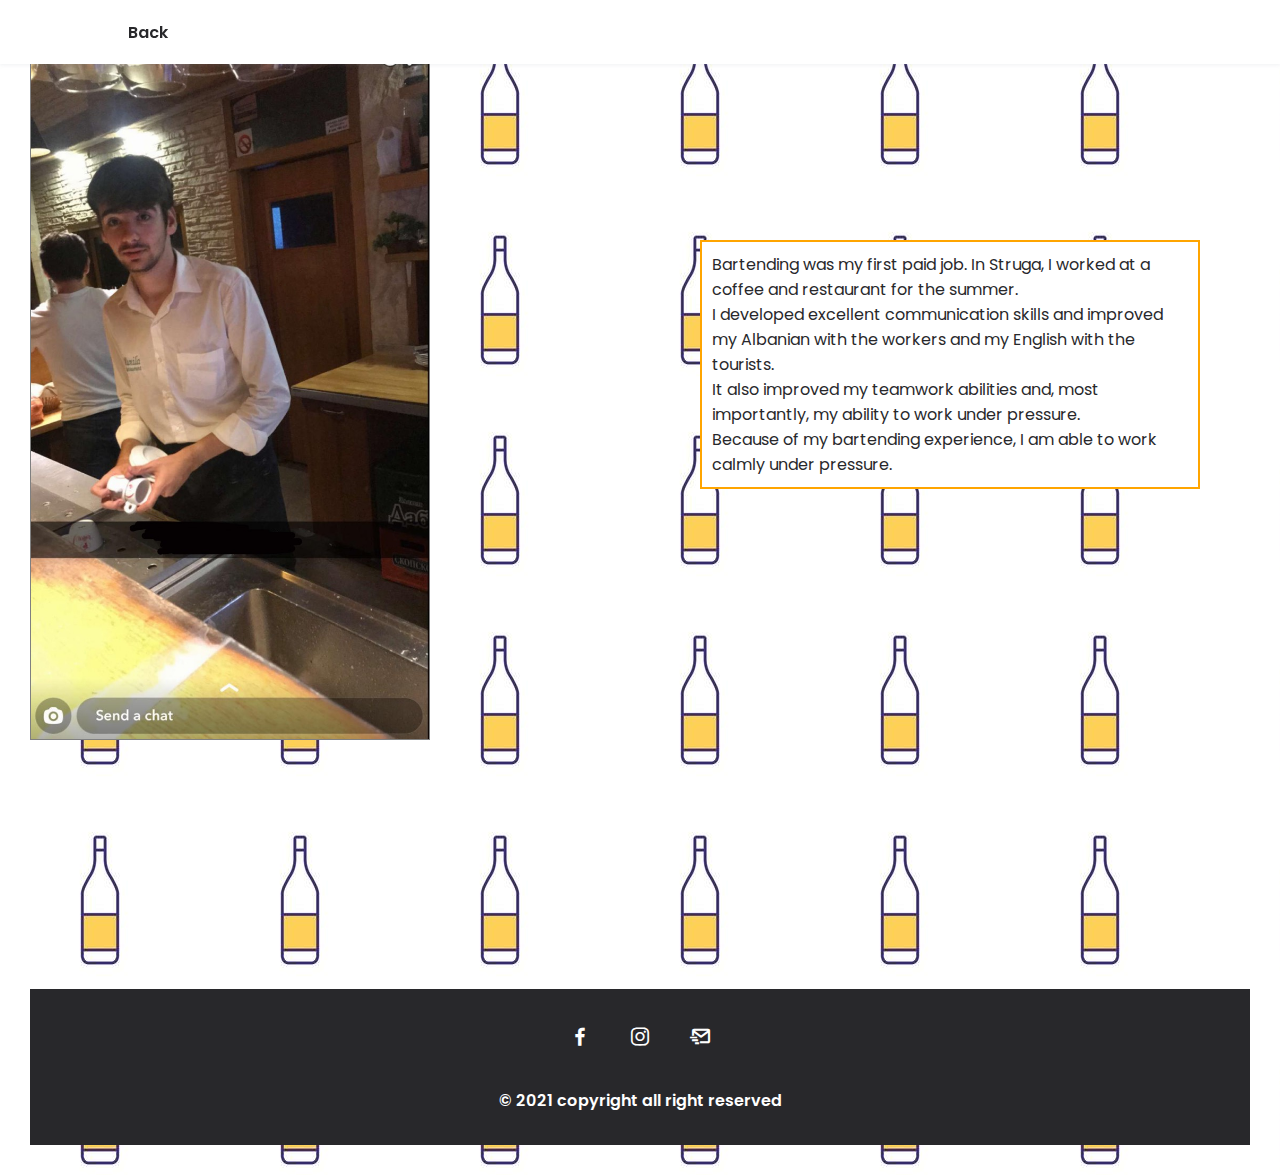
<file: bartending.html>
<!DOCTYPE html >
<html>
<head>
   <meta charset="UTF-8">
   <meta name="viewport" content="width=device-width, initial-scale=1.0">

   <link rel="stylesheet" href="assets/css/styles.css">
   <link href='https://cdn.jsdelivr.net/npm/boxicons@2.0.5/css/boxicons.min.css' rel='stylesheet'>
   <style>
      body{
         background-image: url(assets/img/bartendingicon.jpg);
         margin: 30px;
      }
   </style>
   
   <title>Bartending</title>
</head>
   <body>
      <header class="l-header">
         <nav class="nav bd-grid">
             <div>
               <a onclick="goBack()" class="nav__logo">Back</a>
             </div>
         </nav>
   </header>

   <div class="slidingphotos">
      <img class="mySlides" src="assets/img/bartender1.jpg" style="width:100%">
      <img class="mySlides" src="assets/img/bartender2.jpg" style="width:100%">
      <img class="mySlides" src="assets/img/bartender3.jpg" style="width:100%">
    </div>

    <div class="paragraph">Bartending was my first paid job. In Struga, I worked at a coffee and restaurant for the summer.<br>
   I developed excellent communication skills and improved my Albanian with the workers and my English with the tourists.<br>
   It also improved my teamwork abilities and, most importantly, my ability to work under pressure.<br>
   Because of my bartending experience, I am able to work calmly under pressure.</div>
    
   <script>
   var myIndex = 0;
          carousel();

   function carousel() {
   var i;
   var x = document.getElementsByClassName("mySlides");
   for (i = 0; i < x.length; i++) {
      x[i].style.display = "none";  
   }
   myIndex++;
   if (myIndex > x.length) {myIndex = 1}    
    x[myIndex-1].style.display = "block";  
    setTimeout(carousel, 5000);
}

function goBack() {
           window.history.back();
         }
</script>

   <footer class="footer">
      <div class="footer__social">
          <a href="https://www.facebook.com/berkay.bayraktar.501/" target="_blank" class="footer__icon"><i class='bx bxl-facebook' ></i></a>
          <a href="https://www.instagram.com/bberkayo/" target="_blank" class="footer__icon"><i class='bx bxl-instagram' ></i></a>
          <a href="mailto:b.bayraktar13@gmail.com" target="_blank" class="footer__icon"><i class='bx bx-mail-send'></i></a>
      </div>
      <p>&#169; 2021 copyright all right reserved</p>
  </footer>


   </body>
</html>
</file>
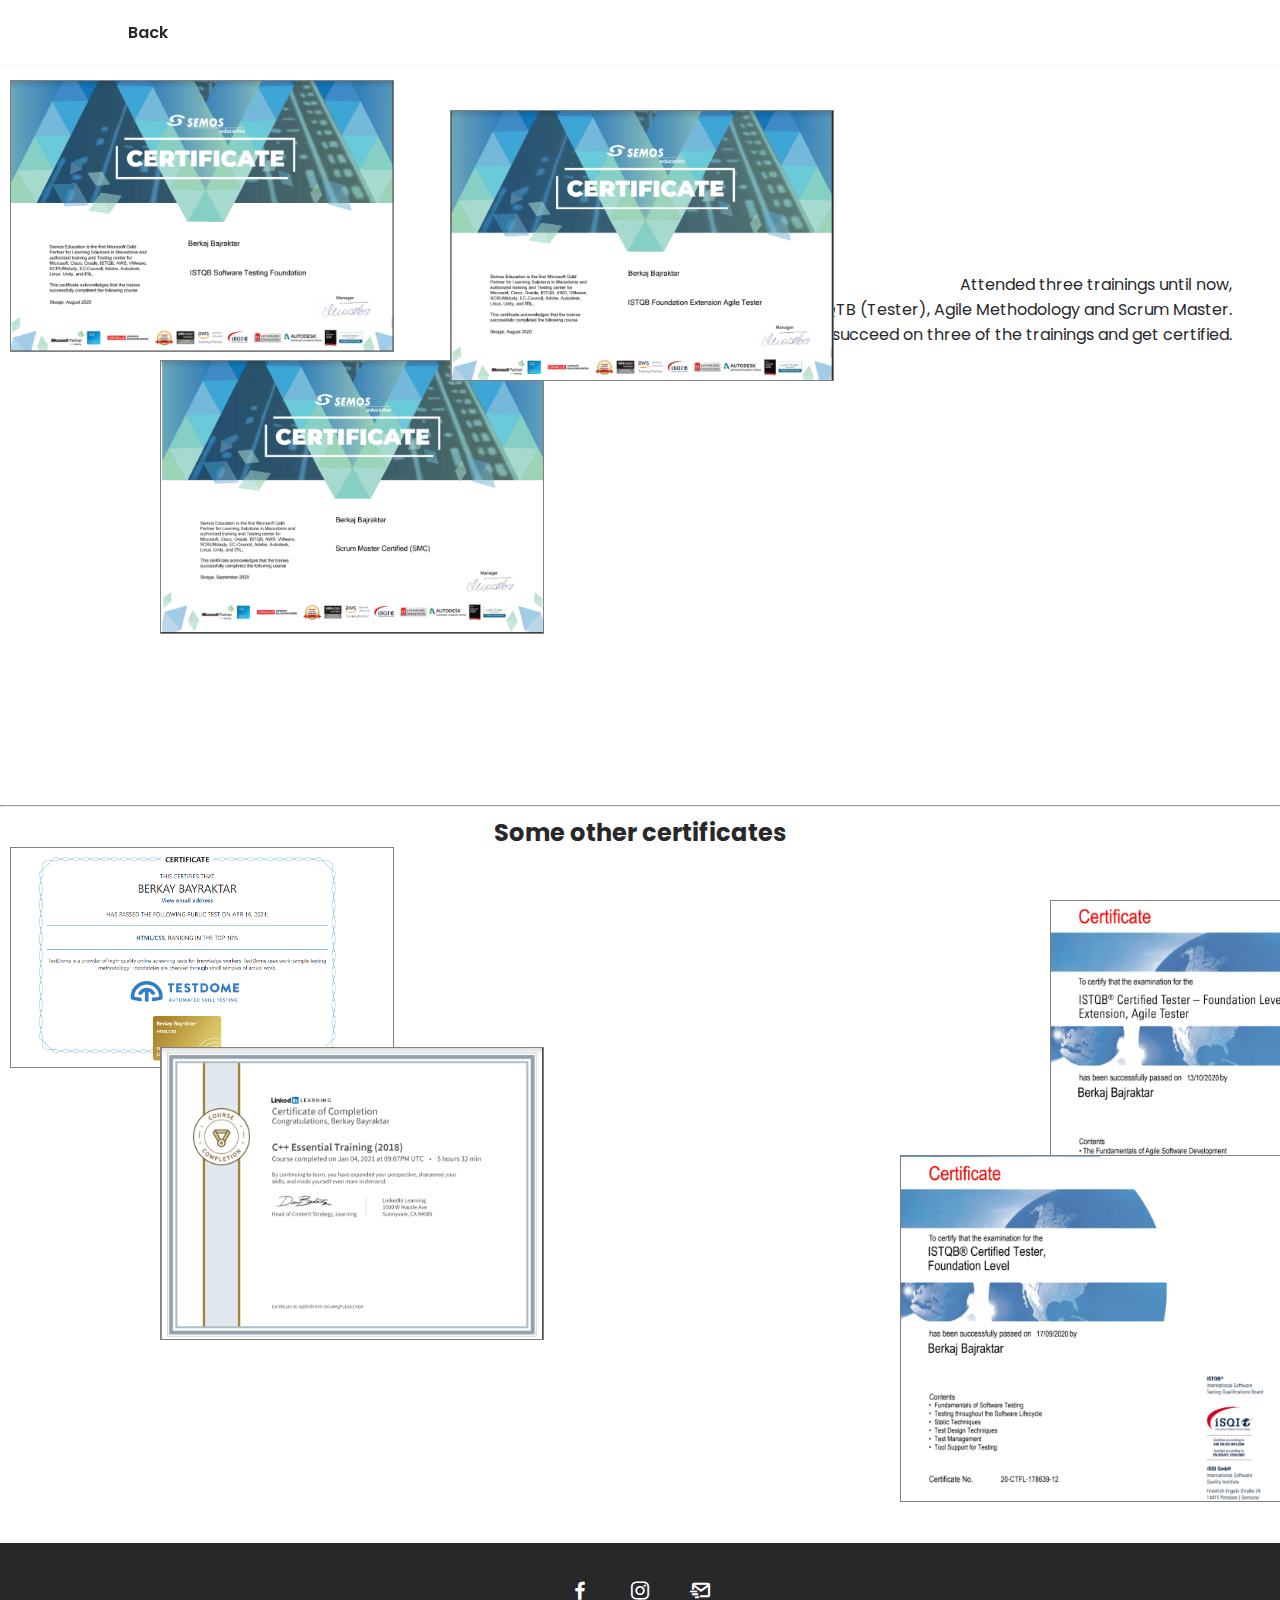
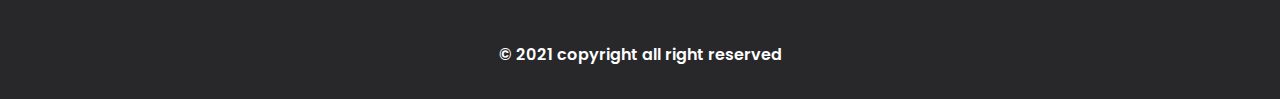
<file: certificates.html>
<!DOCTYPE html >
<html>
<head>
   <meta charset="UTF-8">
   <meta name="viewport" content="width=device-width, initial-scale=1.0">

   <link rel="stylesheet" href="assets/css/styles.css">
   <link href='https://cdn.jsdelivr.net/npm/boxicons@2.0.5/css/boxicons.min.css' rel='stylesheet'>
   
   <title>Certificates</title>
</head>
   <body>
      <header class="l-header">
         <nav class="nav bd-grid">
             <div>
               <a onclick="goBack()" class="nav__logo">Back</a>
             </div>
         </nav>
     </header>

     <script>
      function goBack() {
        window.history.back();
      }
   </script>
     
     <div class="c_images">
      
        <img src="assets/img/c1.jpg" class="firstimg" />
        <img src="assets/img/c2.jpg" class="secondimg" />
        <img src="assets/img/c3.jpg" class="thirdimg" />
      </div>

      <p class="c_text">Attended three trainings until now,&emsp;&emsp;&emsp;<br>for ISQTB (Tester), Agile Methodology and Scrum Master.&emsp;&emsp;&emsp;<br>Been able to succeed on three of the trainings and get certified.&emsp;&emsp;&emsp;</p>
      

      <div class="a_images">
         <hr>
         <h2 style="text-align: center;">Some other certificates</h1>
         <br><br>
         <img src="assets/img/a1.jpg.png" class="afirstimg" />
         <img src="assets/img/a2.jpg.png" class="asecondimg" />
      </div>

      <div class="o_images">
         <img src="assets/img/o1.jpg" class="ofirstimg" />
         <img src="assets/img/o2.jpg" class="osecondimg" />
      </div>

   <br><br><br><br><br><br><br><br><br><br><br><br><br><br><br><br><br><br><br><br><br>
      <footer class="footer">
         <div class="footer__social">
             <a href="https://www.facebook.com/berkay.bayraktar.501/" target="_blank" class="footer__icon"><i class='bx bxl-facebook' ></i></a>
             <a href="https://www.instagram.com/bberkayo/" target="_blank" class="footer__icon"><i class='bx bxl-instagram' ></i></a>
             <a href="mailto:b.bayraktar13@gmail.com" target="_blank" class="footer__icon"><i class='bx bx-mail-send'></i></a>
         </div>
         <p>&#169; 2021 copyright all right reserved</p>
     </footer>



   </body>
</html>
</file>
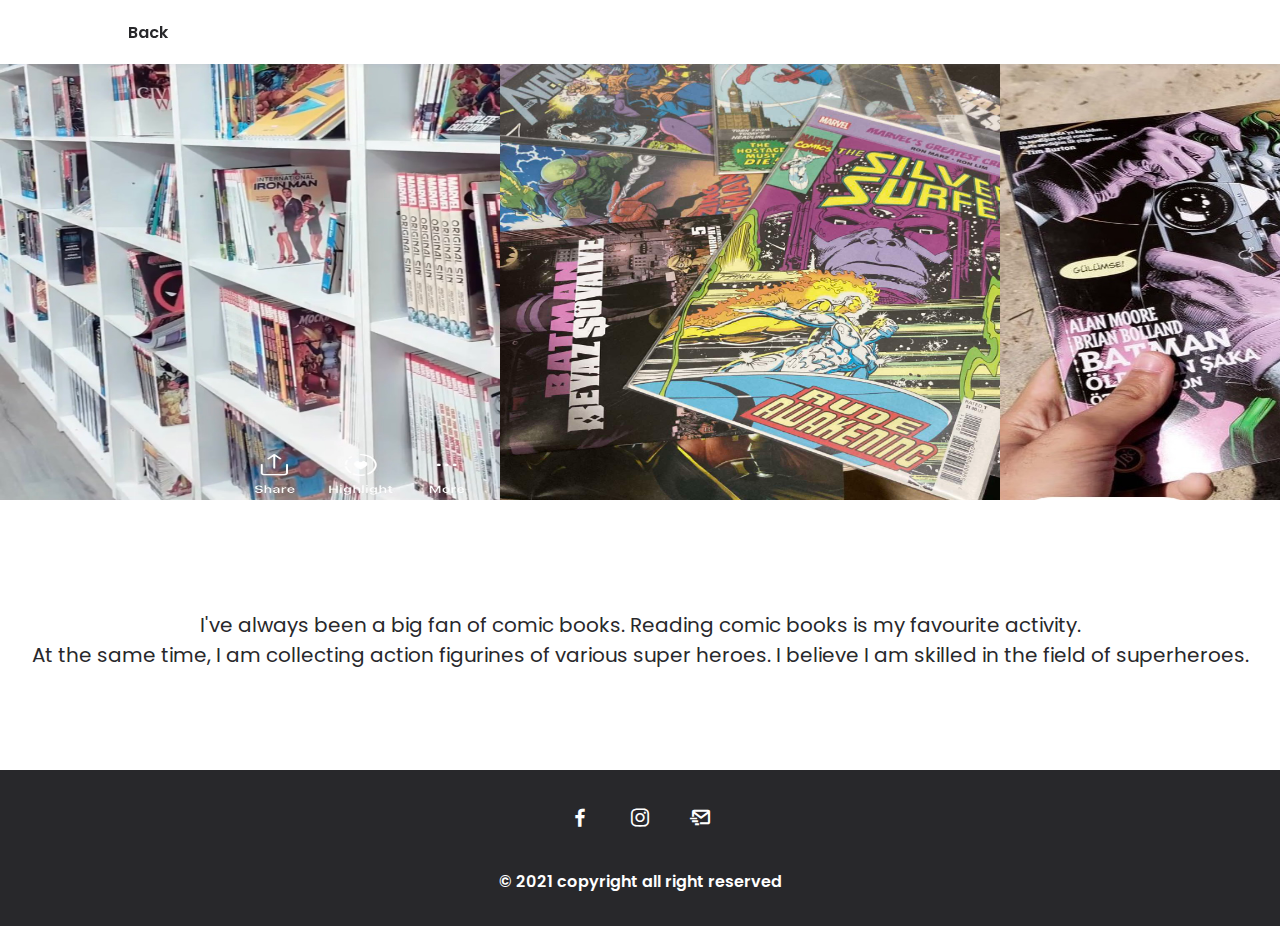
<file: comics.html>
<!DOCTYPE html >
<html>
<head>
   <meta charset="UTF-8">
   <meta name="viewport" content="width=device-width, initial-scale=1.0">

   <link rel="stylesheet" href="assets/css/styles.css">
   <link href='https://cdn.jsdelivr.net/npm/boxicons@2.0.5/css/boxicons.min.css' rel='stylesheet'>
   
   <title>Comics</title>
</head>
   <body>
      <header class="l-header">
         <nav class="nav bd-grid">
             <div>
                 <a onclick="goBack()" class="nav__logo">Back</a>
             </div>
         </nav>
      </header>
      
      <script>
         function goBack() {
           window.history.back();
         }
      </script>


   <div id="slideshow">
      <div class="slide-wrapper">
         <img class="slide" src="assets/img/comics1.jpg"></img>
         <img class="slide" src="assets/img/comics2.jpg"></img>
         <img class="slide" src="assets/img/comics3.jpg"></img>
         <img class="slide" src="assets/img/comics4.jpg"></img>
         <img class="slide" src="assets/img/comics5.jpg"></img>
      </div>
   </div>

   <div class="comics_p">I've always been a big fan of comic books. Reading comic books is my favourite activity. <br>
   At the same time, I am collecting action figurines of various super heroes. I believe I am skilled in the field of superheroes.</div>
   

      <footer class="footer">
         <div class="footer__social">
             <a href="https://www.facebook.com/berkay.bayraktar.501/" target="_blank" class="footer__icon"><i class='bx bxl-facebook' ></i></a>
             <a href="https://www.instagram.com/bberkayo/" target="_blank" class="footer__icon"><i class='bx bxl-instagram' ></i></a>
             <a href="mailto:b.bayraktar13@gmail.com" target="_blank" class="footer__icon"><i class='bx bx-mail-send'></i></a>
         </div>
         <p>&#169; 2021 copyright all right reserved</p>
     </footer>
   </body>
</html>
</file>
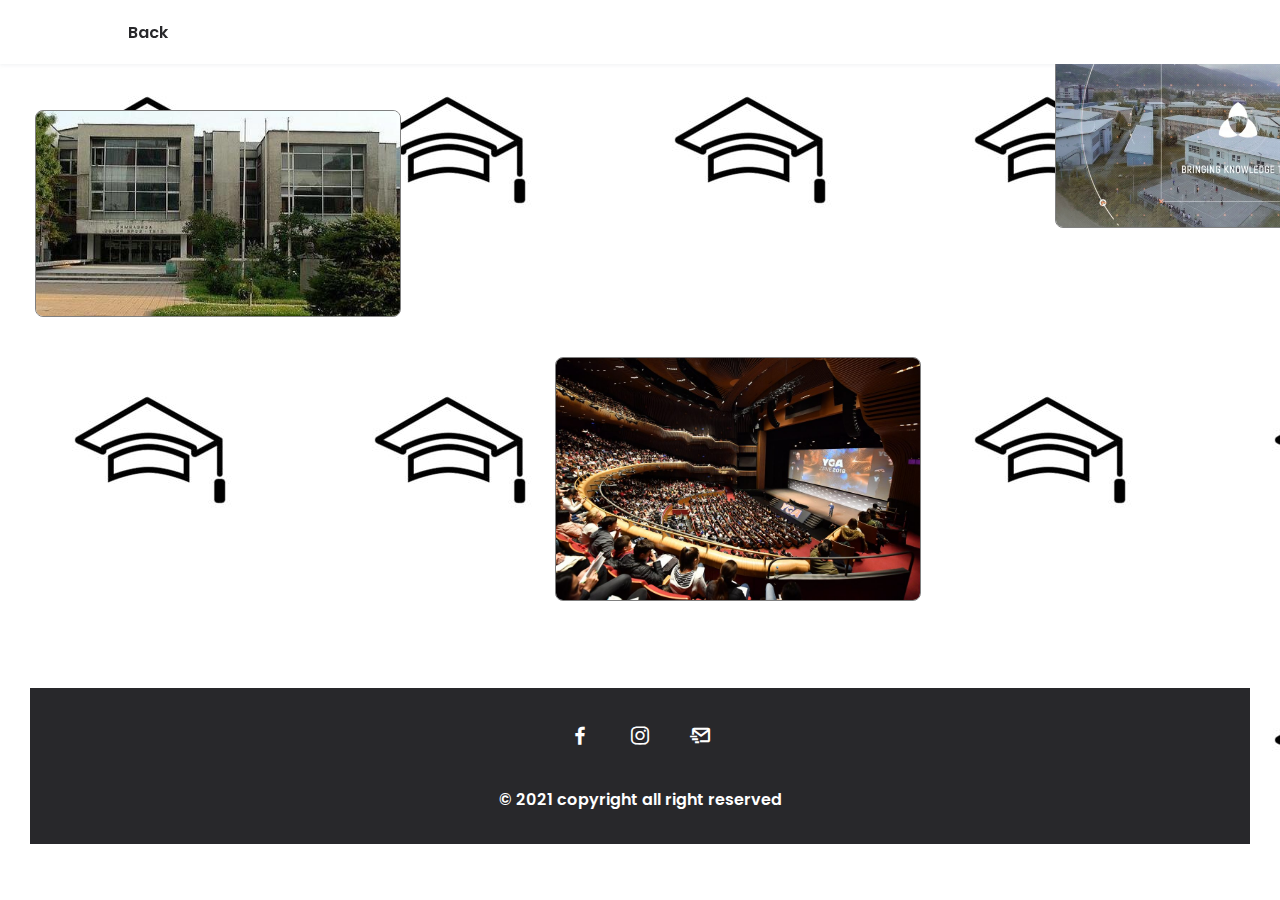
<file: education.html>
<!DOCTYPE html >
<html>
<head>
   <meta charset="UTF-8">
   <meta name="viewport" content="width=device-width, initial-scale=1.0">

   <link rel="stylesheet" href="assets/css/styles.css">
   <link href='https://cdn.jsdelivr.net/npm/boxicons@2.0.5/css/boxicons.min.css' rel='stylesheet'>
   <style>
      body{
         background-image: url(assets/img/educationicon.jpg);
         margin: 30px;
      }
   </style>

   <title>Education</title>
</head>
   <body>
      <header class="l-header">
         <nav class="nav bd-grid">
             <div>
               <a onclick="goBack()" class="nav__logo">Back</a>
             </div>
         </nav>
      </header>

      <script>
         function goBack() {
           window.history.back();
         }
      </script>

      <div class="container">
      <img src="assets/img/jbt.jpg" class="jbtimg" />
      <div class="overlay">
         <div class="text">I finished my high school in Josip Broz Tito with 5.00 GPA. The place where I first started to get interest for programming.</div>
      </div>
   </div>

   <div class="container">
   <a href="https://josipbroztito.edu.mk/" target="_blank">
   <img src="assets/img/yga.jpg" class="ygaimg"/>
</a>
   <div class="overlay2">
      <div class="text">YGA raises double-winged young individuals giving all of us hope for the future.
         I was selected in their "Stars Leadership Program" which aims to raise stars, who dream and who design projects and implement them.</div>
   </div>
</div>

   <div class="container">
      <img src="assets/img/seeu.jpg" class="seeuimg"/>
      <div class="overlay3">
         <div class="text">South East European University, where I currently study Computer Sciences as a first year student with a GPA of 9.40</div>
      </div>
   </div>

   <footer class="footer">
      <div class="footer__social">
          <a href="https://www.facebook.com/berkay.bayraktar.501/" target="_blank" class="footer__icon"><i class='bx bxl-facebook' ></i></a>
          <a href="https://www.instagram.com/bberkayo/" target="_blank" class="footer__icon"><i class='bx bxl-instagram' ></i></a>
          <a href="mailto:b.bayraktar13@gmail.com" target="_blank" class="footer__icon"><i class='bx bx-mail-send'></i></a>
      </div>
      <p>&#169; 2021 copyright all right reserved</p>
  </footer>

  

   </body>
</html>
</file>
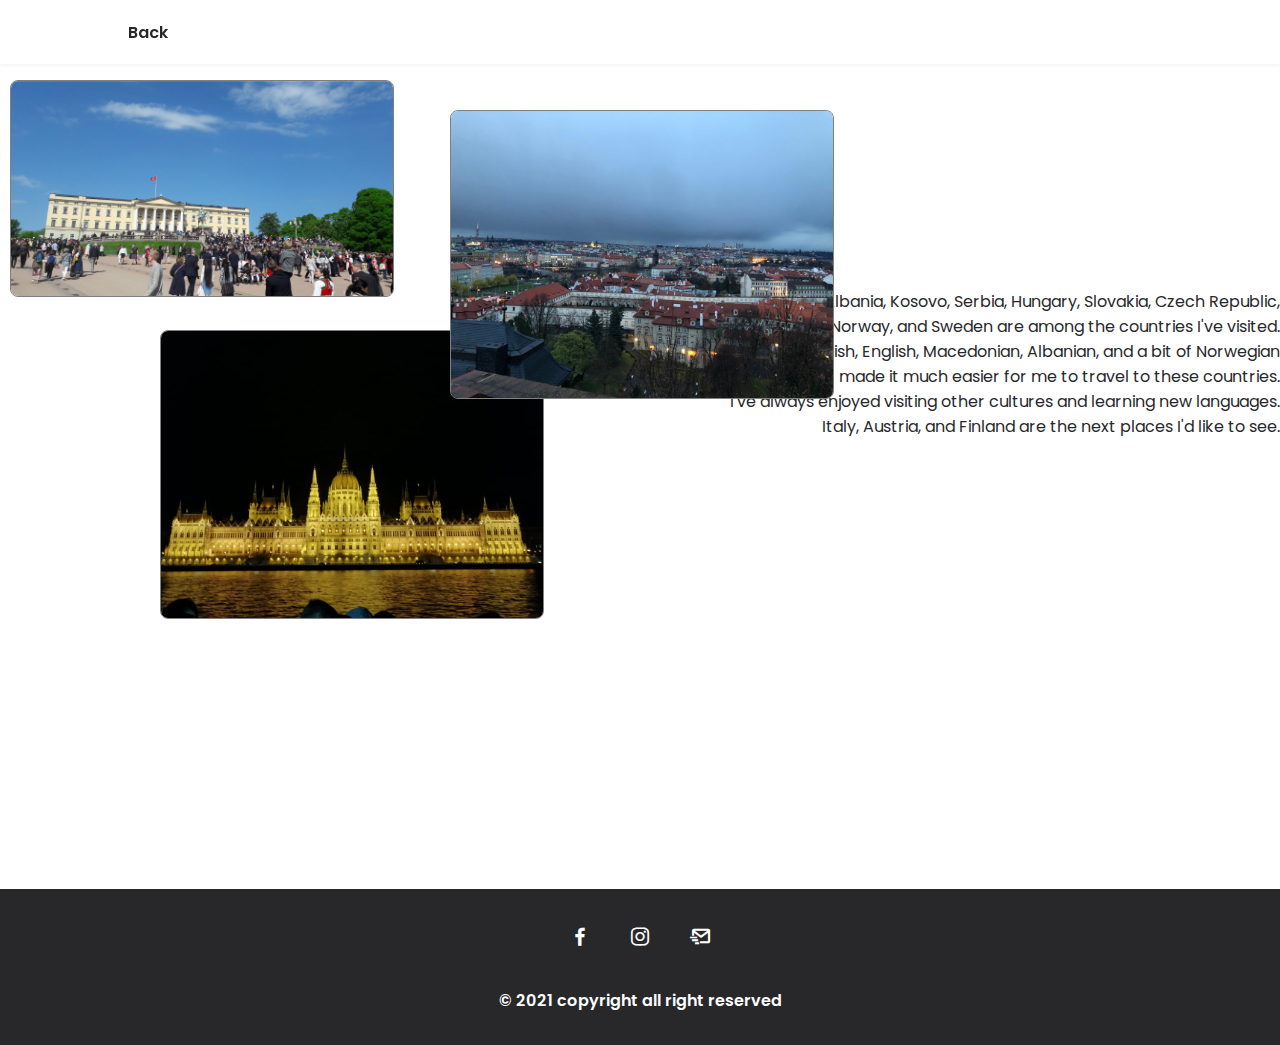
<file: travel.html>
<!DOCTYPE html >
<html>
<head>
   <meta charset="UTF-8">
   <meta name="viewport" content="width=device-width, initial-scale=1.0">

   <link rel="stylesheet" href="assets/css/styles.css">
   <link href='https://cdn.jsdelivr.net/npm/boxicons@2.0.5/css/boxicons.min.css' rel='stylesheet'>

   <title>Travelling</title>
</head>
   <body>
      <header class="l-header">
         <nav class="nav bd-grid">
             <div>
               <a onclick="goBack()" class="nav__logo">Back</a>
             </div>
         </nav>
      </header>

      <script>
         function goBack() {
                window.history.back();
         }
      </script>

   <div class="t_images">
      <img src="assets/img/travel1.jpg" class="frimg" />
      <img src="assets/img/travel2.jpg" class="scimg" />
      <img src="assets/img/travel3.jpg" class="thimg" />
   </div>

   <p class="t_text">Greece, Bulgaria, Albania, Kosovo, Serbia, Hungary, Slovakia, Czech Republic,<br> Germany, Turkey, Norway, and Sweden are among the countries I've visited.<br> 
   Knowing Turkish, English, Macedonian, Albanian, and a bit of Norwegian<br> made it much easier for me to travel to these countries.<br>
   I've always enjoyed visiting other cultures and learning new languages.<br> Italy, Austria, and Finland are the next places I'd like to see.
   </p>


<br><br><br><br><br><br><br><br><br><br><br><br><br><br><br><br><br><br>
<footer class="footer">
   <div class="footer__social">
       <a href="https://www.facebook.com/berkay.bayraktar.501/" target="_blank" class="footer__icon"><i class='bx bxl-facebook' ></i></a>
       <a href="https://www.instagram.com/bberkayo/" target="_blank" class="footer__icon"><i class='bx bxl-instagram' ></i></a>
       <a href="mailto:b.bayraktar13@gmail.com" target="_blank" class="footer__icon"><i class='bx bx-mail-send'></i></a>
   </div>
   <p>&#169; 2021 copyright all right reserved</p>
</footer>


</body>
</html>
</file>
<file: assets/css/styles.css>
@import url("https://fonts.googleapis.com/css2?family=Poppins:wght@400;600;700&display=swap");

:root{
  --header-height: 3rem;
  --font-semi: 600;
  --first-color: #FC4445;
  --second-color: #28282B;
  --body-font: 'Poppins', sans-serif;
  --big-font-size: 2rem;
  --h2-font-size: 1.25rem;
  --normal-font-size: 0.938rem;
  --big-font-size: 3.5rem;
  --h2-font-size: 2rem;
  --normal-font-size: 1rem;
  --mb-1: 0.5rem;
  --mb-2: 1rem;
  --mb-3: 1.5rem;
  --mb-4: 2rem;
  --mb-5: 2.5rem;
  --mb-6: 3rem;
  --z-back: -10;
  --z-normal: 1;
  --z-tooltip: 10;
  --z-fixed: 100;
}

*,::before,::after{
  box-sizing: border-box;
}
html{
  scroll-behavior: smooth;
}
body{
  margin: var(--header-height) 0 0 0;
  font-family: var(--body-font);
  font-size: var(--normal-font-size);
  color: var(--second-color);
}
h1,h2,p{
  margin: 0;
}
ul{
  margin: 0;
  padding: 0;
  list-style: none;
}
a{
  text-decoration: none;
}
img{
  max-width: 100%;
  height: auto;
  display: block;
}

.section-title{
  position: relative;
  font-size: var(--h2-font-size);
  color: var(--first-color);
  margin-top: var(--mb-2);
  margin-bottom: var(--mb-4);
  text-align: center;
}
.section-title::after{
  position: absolute;
  content: "";
  width: 64px;
  height: 0.18rem;
  left: 0;
  right: 0;
  margin: auto;
  top: 2rem;
  background-color: var(--first-color);
}
.section{
  padding-top: 3rem;
  padding-bottom: 2rem;
}

.bd-grid{
  max-width: 1024px;
  display: grid;
  grid-template-columns: 100%;
  grid-column-gap: 2rem;
  width: calc(100% - 2rem);
  margin-left: var(--mb-2);
  margin-right: var(--mb-2);
}
.l-header{
  width: 100%;
  position: fixed;
  top: 0;
  left: 0;
  z-index: var(--z-fixed);
  background-color: #fff;
  box-shadow: 0 1px 4px rgba(146,161,176,.15);
}

.nav{
  height: var(--header-height);
  display: flex;
  justify-content: space-between;
  align-items: center;
  font-weight: var(--font-semi);
}
@media screen and (max-width: 768px){
  .nav__menu{
    position: fixed;
    top: var(--header-height);
    right: -100%;
    width: 80%;
    height: 100%;
    padding: 2rem;
    background-color: var(--second-color);
    transition: .5s;
  }
}
.nav__item{
  margin-bottom: var(--mb-4);
}
.nav__link{
  position: relative;
  color: #fff;
}
.nav__link:hover{
  position: relative;
}
.nav__link:hover::after{
  position: absolute;
  content: "";
  width: 100%;
  height: 0.18rem;
  left: 0;
  top: 2rem;
  background-color: var(--first-color);
}
.nav__logo{
  color: var(--second-color);
}
.nav__toggle{
  color: var(--second-color);
  font-size: 1.5rem;
  cursor: pointer;
}

.home{
  height: calc(100vh - 3rem);
  row-gap: 1rem;
}
.home__data{
  align-self: center;
}
.home__title{
  font-size: var(--big-font-size);
  margin-bottom: var(--mb-5);
}
.home__title-color{
  color: var(--first-color);
}
.home__social{
  display: flex;
  flex-direction: column;
}
.home__social-icon{
  width: max-content;
  margin-bottom: var(--mb-2);
  font-size: 1.5rem;
  color: var(--second-color);
}
.home__social-icon:hover{
  color: var(--first-color);
}
.home__img{
  position: absolute;
  right: 0;
  bottom: 0;
  width: 290px;
}
.myphoto1{
  border-radius: .5rem;
}

.button{
  display: inline-block;
  background-color: var(--first-color);
  color: #fff;
  padding: .75rem 2.5rem;
  font-weight: var(--font-semi);
  border-radius: .5rem;
}
.button:hover{
  box-shadow: 0 10px 36px rgba(0,0,0,.15);
}

.about__container{
  row-gap: 2rem;
  text-align: center;
}
.about__subtitle{
  margin-bottom: var(--mb-2);
}
.about__img{
  justify-self: center;
}
.about__img img{
  width: 200px;
  border-radius: .5rem;
}

.work__container{
  row-gap: 2rem;
}
.work__img{
  box-shadow: 0 4px 25px rgba(14,36,49,.15);
  border-radius: .5rem;
  overflow: hidden;
}
.work__img img{
  transition: 1s;
  cursor: pointer;
}
.work__img img:hover{
  transform: scale(1.1);
}

.contact__input{
  width: 100%;
  font-size: var(--normal-font-size);
  font-weight: var(--font-semi);
  padding: 1rem;
  border-radius: .5rem;
  border: 1.5px solid var(--second-color);
  outline: none;
  margin-bottom: var(--mb-4);
}
.contact__button{
  display: block;
  border: none;
  outline: none;
  font-size: var(--normal-font-size);
  cursor: pointer;
  margin-left: auto;
}

.footer{
  background-color: var(--second-color);
  color: #fff;
  text-align: center;
  font-weight: var(--font-semi);
  padding: 2rem 0;
}
.footer__social{
  margin-bottom: var(--mb-4);
}
.footer__icon{
  font-size: 1.5rem;
  color: #fff;
  margin: 0 var(--mb-2)
}

@media screen and (min-width: 768px){
  body{
    margin: 0;
  }
  .section{
    padding-top: 4rem;
    padding-bottom: 3rem;
  }
  .section-title{
    margin-bottom: var(--mb-6);
  }
  .section-title::after{
    width: 80px;
    top: 3rem;
  }

  .nav{
    height: calc(var(--header-height) + 1rem);
  }
  .nav__list{
    display: flex;
    padding-top: 0;
  }
  .nav__item{
    margin-left: var(--mb-6);
    margin-bottom: 0;
  }
  .nav__toggle{
    display: none;
  }
  .nav__link{
    color: var(--second-color);
  }

  .home{
    height: 100vh;
  }
  .home__data{
    align-self: flex-end;
  }
  .home__social{
    padding-top: 0;
    padding-bottom: 2.5rem;
    flex-direction: row;
    align-self: flex-end;
  }
  .home__social-icon{
    margin-bottom: 0;
    margin-right: var(--mb-4);
  }
  .home__img{
    width: 457px;
    bottom: 15%;
  }

  .about__container, .skills__container{
    grid-template-columns: repeat(2,1fr);
    align-items: center;
    text-align: initial;
  }
  .about__img img{
    width: 300px;
  }
  
  .work__container{
    grid-template-columns: repeat(3, 1fr);
    column-gap: 2rem;
  }
  .work__container2{
    grid-template-columns: repeat(2, 1fr);
    column-gap: 2rem;
  }
  
  .contact__form{
    width: 360px;
  }
  .contact__container{
    justify-items: center;
  }
}

@media screen and (min-width: 1024px){
  .bd-grid{
    margin-left: auto;
    margin-right: auto;
  }
  .home__img{
    right: 10%;
  }
}

/*certificates.html*/
.c_images{
  position: relative;
  top: 80px;
  left: 0;
}
.firstimg{
  width: 30%;
  position: relative;
  top: 0;
  left: 10px;
  border: 1px grey solid;
}
.secondimg{
  width: 30%;
  position: absolute;
  top: 280px;
  left: 160px;
  border: 1px grey solid;
}
.thirdimg{
  width: 30%;
  position: absolute;
  top: 30px;
  left: 450px;
  border: 1px grey solid;
}
.c_text{
  text-align: right;
}

.a_images{
  position: relative;
  left:500;
  top: 450px;
}
.afirstimg{
  width: 30%;
  position: relative;
  left: 1050px;
  border: 1px grey solid;
}
.asecondimg{
  width: 30%;
  position: absolute;
  left: 900px;
  top: 350px;
  border: 1px grey solid;
}

.o_images{
  position: relative;
  left: 0;
  top: 50px;
}
.ofirstimg{
  width: 30%;
  position: relative;
  left: 10px;
  border: 1px grey solid;
}
.osecondimg{
  width: 30%;
  position: absolute;
  left: 160px;
  top: 200px;
  border: 1px grey solid;
}

/*education.html*/
.jbtimg{
  width: 100%;
  height: auto;
  position: relative;
  top: 80px;
  left: 5px;
  border: 1px grey solid;
  border-radius: .5rem;
}
.container{
  position: relative;
  width: 30%;
}
.overlay{
  position:absolute;
  top: 80px;
  bottom: 0;
  left: 5px;
  right: 0;
  height: 100%;
  width: 100%;
  opacity: 0;
  transition: .5s ease;
  background-color: var(--first-color);
}
.container:hover .overlay{
  opacity: 1;
}
.text{
  color: white;
  font-size: 15px;
  position: absolute;
  top: 50%;
  left: 50%;
  -webkit-transform: translate(-50%, -50%);
  -ms-transform: translate(-50%, -50%);
  transform: translate(-50%, -50%);
  text-align: center;
}

.ygaimg{
  width: 100%;
  height: auto;
  position: relative;
  top: 120px;
  left: 525px;
  border: 1px grey solid;
  border-radius: .5rem;
}
.overlay2{
  position:absolute;
  top: 120px;
  bottom: 0;
  left: 525px;
  right: 0;
  height: 100%;
  width: 100%;
  opacity: 0;
  transition: .5s ease;
  background-color: var(--second-color);
}
.container:hover .overlay2{
  opacity: 1;
}

.seeuimg{
  width: 100%;
  height: auto;
  position: relative;
  top: -460px;
  left: 1025px;
  border: 1px grey solid;
  border-radius: .5rem;
}
.overlay3{
  position:absolute;
  top: -460px;
  bottom: 0;
  left: 1025px;
  right: 0;
  height: 100%;
  width: 100%;
  opacity: 0;
  transition: .5s ease;
  background-color: var(--first-color);
}
.container:hover .overlay3{
  opacity: 1;
}

/*bartending.html*/
.mySlides {display: none;}
.slidingphotos{
  max-width: 400px;
  border: 1px grey solid;
}
.paragraph{
  left:670px;
  top: -500px;
  position: relative;
  padding: 10px;
  border: 2px solid orange;
  width: 500px;
  background-color: white;
}

/*comics.html*/
#slideshow {
  top: 100px;
  overflow: hidden;
  height: 710px;
  width: auto;
}
.slide-wrapper {
  width: 3000px;
  animation: slide 15s ease infinite;
}
.slide {
  float: left;
  height: 500px;
  width: 500px;
}
@keyframes slide {
  20% {margin-left: 0px;}
  30% {margin-left: -500px;}
  50% {margin-left: -500px;}
  60% {margin-left: -1000px;}
  70% {margin-left: -1000px;}
}
.comics_p{
  text-align: center;
  position: relative;
  top: -100px;
  font-size: 20px;
}

/*travel.html*/
.t_images{
  position: relative;
  top: 80px;
  left: 0;
}
.frimg{
  width: 30%;
  position: absolute;
  top: 0;
  left: 10px;
  border: 1px grey solid;
  border-radius: .5rem;
}
.scimg{
  width: 30%;
  position: relative;
  top: 250px;
  left: 160px;
  border: 1px grey solid;
  border-radius: .5rem;
}
.thimg{
  width: 30%;
  position: absolute;
  top: 30px;
  left: 450px;
  border: 1px grey solid;
  border-radius: .5rem;
}
.t_text{
  text-align: right;
}
</file>
